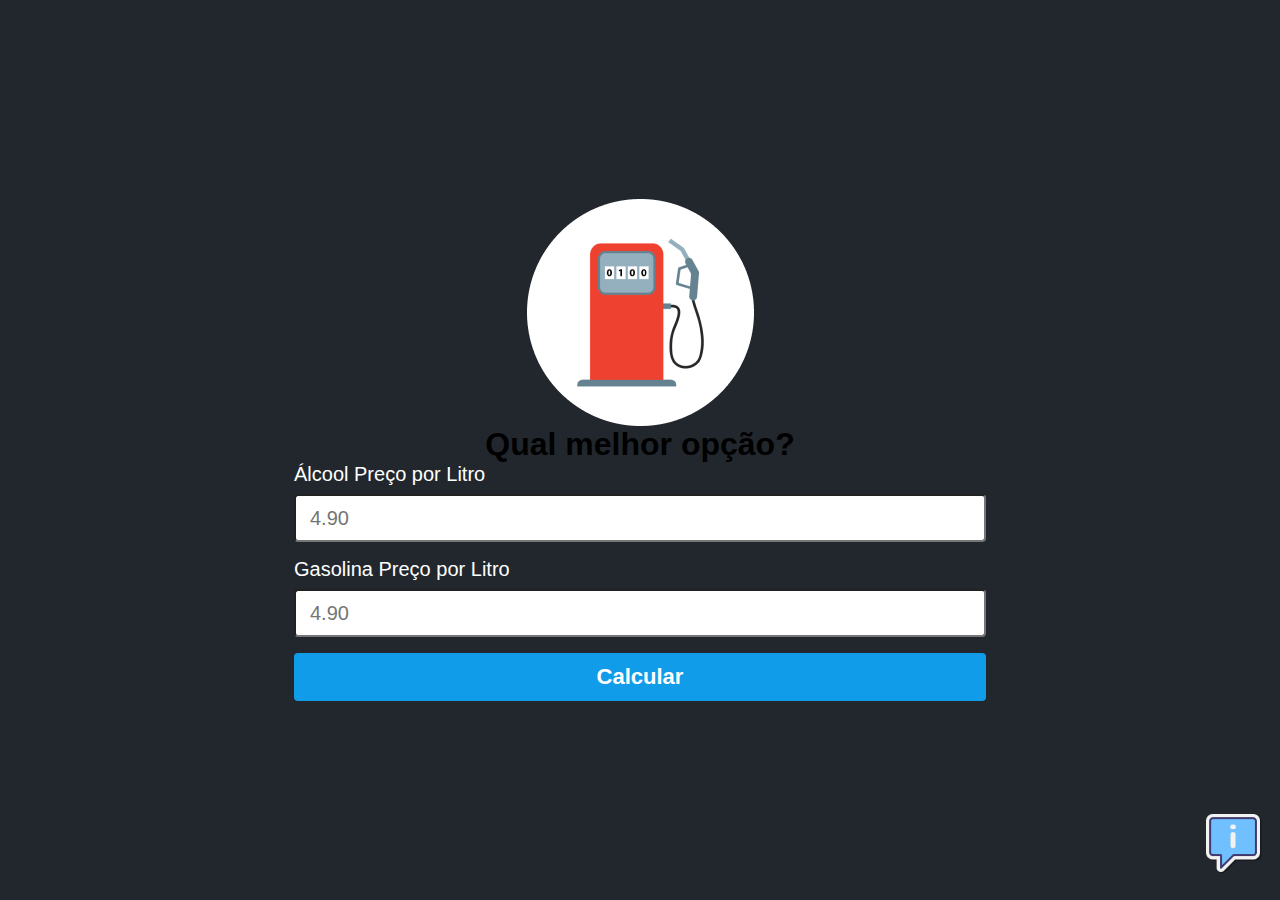
<file: index.html>
<!DOCTYPE html>
<html lang="pt-br">
  <head>
    <meta charset="UTF-8" />
    <meta http-equiv="X-UA-Compatible" content="IE=edge" />
    <meta name="viewport" content="width=device-width, initial-scale=1.0" />
    <link rel="stylesheet" href="style.css" />
    <title class="title">Calculadora Gasolina ou Álcool</title>
  </head>
  <body>
    <main class="container">
      <img
        class="logo"
        src="./assets/logo.png"
        alt="Logo Calculadora Gasolina ou Álcool"
      />

      <h1>Qual melhor opção?</h1>

      <form onsubmit="calcular(event)" class="form">
        <label>Álcool Preço por Litro</label>
        <input
          id="álcool"
          class="input"
          type="number"
          placeholder="4.90"
          min="1"
          step="0.01"
          required
        />

        <label>Gasolina Preço por Litro</label>
        <input
          id="gasolina"
          class="input"
          type="number"
          placeholder="4.90"
          min="1"
          step="0.01"
          required
        />

        <input class="button" type="submit" value="Calcular" />
      </form>

      <section id="content-result" class="result hide">
        <span id="text-result">Compensa usar Álcool</span>

        <span id="álcool-result">Álcool R$ 3,80</span>
        <span id="gasolina-result">Gasolina R$ 6,80</span>
      </section>
    </main>

    <div class="info">
      <span class="tooltip">Veja como é feito o Cálculo</span>
      <a href="calculo.html">
        <img
          class="info-img"
          src="./assets/info.png"
          alt="Veja como é feito o Cálculo"
        />
      </a>
    </div>
    <script src="script.js"></script>
  </body>
</html>
</file>
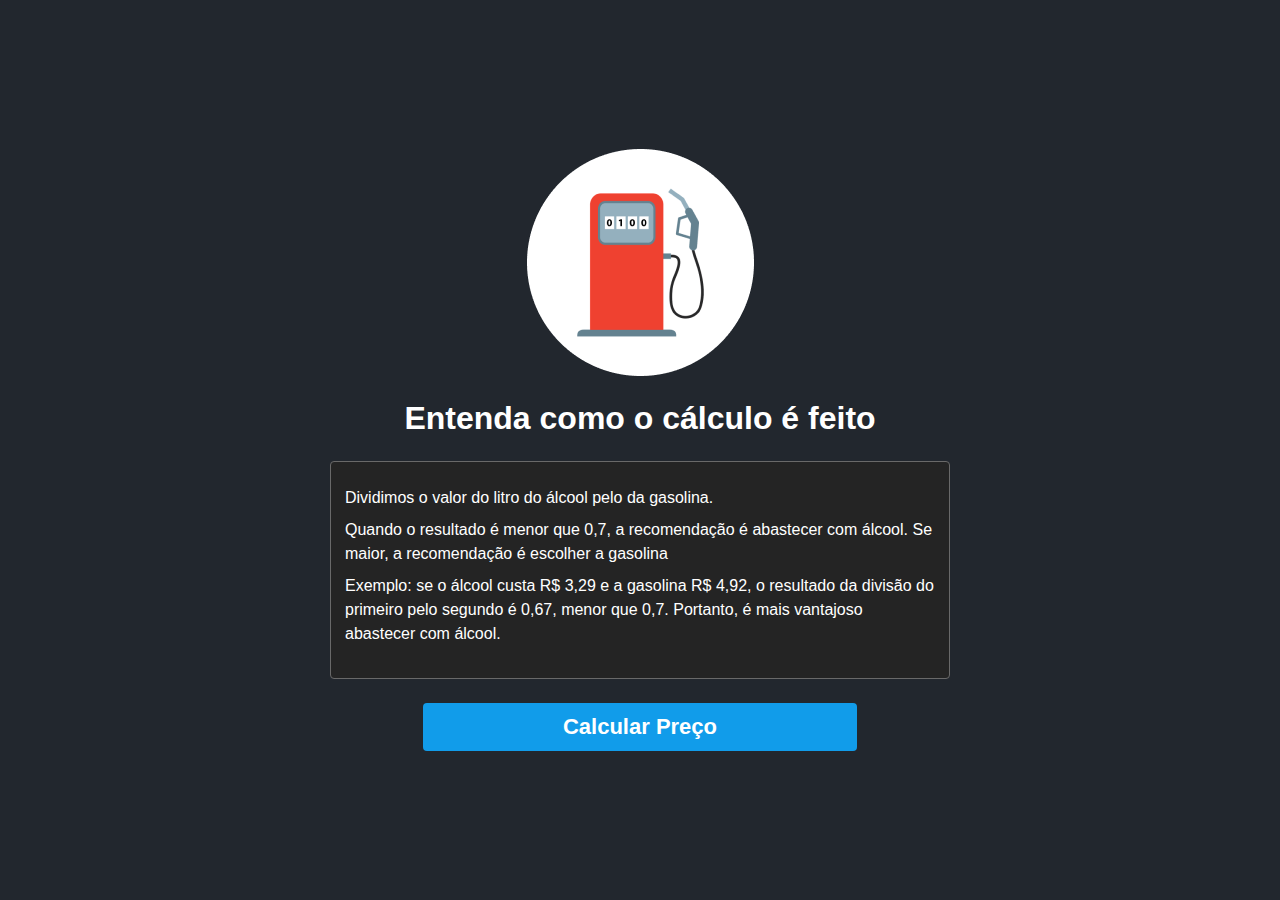
<file: calculo.html>
<!DOCTYPE html>
<html lang="pt-br">
  <head>
    <meta charset="UTF-8" />
    <meta http-equiv="X-UA-Compatible" content="IE=edge" />
    <meta name="viewport" content="width=device-width, initial-scale=1.0" />
    <link rel="stylesheet" href="style.css" />
    <title>Entenda como o cálculo é feito</title>
  </head>
  <body>
    <main class="container">
      <img
        class="logo"
        src="./assets/logo.png"
        alt="Logo do site Calculadora Gasolina e Álcool"
      />
      <h1 class="title">Entenda como o cálculo é feito</h1>

      <section class="sobre">
        <p>Dividimos o valor do litro do álcool pelo da gasolina.</p>
        <p>
          Quando o resultado é menor que 0,7, a recomendação é abastecer com
          álcool. Se maior, a recomendação é escolher a gasolina
        </p>
        <p>
          Exemplo: se o álcool custa R$ 3,29 e a gasolina R$ 4,92, o resultado
          da divisão do primeiro pelo segundo é 0,67, menor que 0,7. Portanto, é
          mais vantajoso abastecer com álcool.
        </p>
      </section>

      <a class="button-calcular" href="index.html"> Calcular Preço </a>
    </main>
  </body>
</html>
</file>
<file: style.css>
* {
  margin: 0 auto;
  font-family: sans-serif;
  box-sizing: border-box;
}

body {
  background-color: #22272e;
  height: 100vh;
  display: flex;
  justify-content: center;
  align-items: center;
  flex-direction: column;
}

.container {
  max-width: 720px;
  display: flex;
  flex-direction: column;
  justify-content: center;
  align-items: center;
  padding: 0 14px;
}

.logo {
  max-width: 227px;
}

.title {
  text-align: center;
  color: #fff;
  margin: 24px 0;
}

.form label {
  color: #fff;
  font-size: 20px;
}

.input {
  width: 100%;
  height: 48px;
  border-radius: 4px;
  font-size: 20px;
  padding: 0 14px;
  margin-top: 8px;
  margin-bottom: 16px;
}

.button {
  width: 100%;
  height: 48px;
  background-color: #119cea;
  cursor: pointer;
  border: 0;
  border-radius: 4px;
  color: #fff;
  font-size: 22px;
  font-weight: bold;
}

.result {
  background-color: #00b63e;
  max-width: 520px;
  padding: 20px 28px;
  text-align: center;
  margin-top: 28px;
  border-radius: 4px;
  display: flex;
  flex-direction: column;
  border: 1px solid #696969;
  user-select: none;
  transition: transform 0.8s;
}

.hide {
  display: none;
}

.result:hover {
  transform: scale(1.1);
}

.result span {
  color: #fff;
  margin-bottom: 8px;
}

#text-result {
  font-size: 24px;
  font-weight: bold;
}

.info {
  position: fixed;
  right: 14px;
  bottom: 22px;
}

.info-img {
  width: 66px;
  height: 66px;
}

.tooltip {
  color: #fff;
  background-color: rgb(15, 15, 15);
  padding: 10px 8px;
  border-radius: 6px;
  position: relative;
  bottom: 28px;
  display: none;
}

.info:hover .tooltip {
  display: inline;
}

.sobre {
  max-width: 620px;
  background-color: #242424;
  padding: 24px 14px;
  border: 1px solid #696969;
  border-radius: 4px;
}

.sobre p {
  color: #fff;
  margin-bottom: 8px;
  line-height: 150%;
}

.button-calcular {
  background-color: #119cea;
  height: 48px;
  width: 70%;
  display: flex;
  justify-content: center;
  align-items: center;
  color: #fff;
  text-decoration: none;
  font-size: 22px;
  font-weight: bold;
  margin-top: 24px;
  border-radius: 4px;
}
</file>
